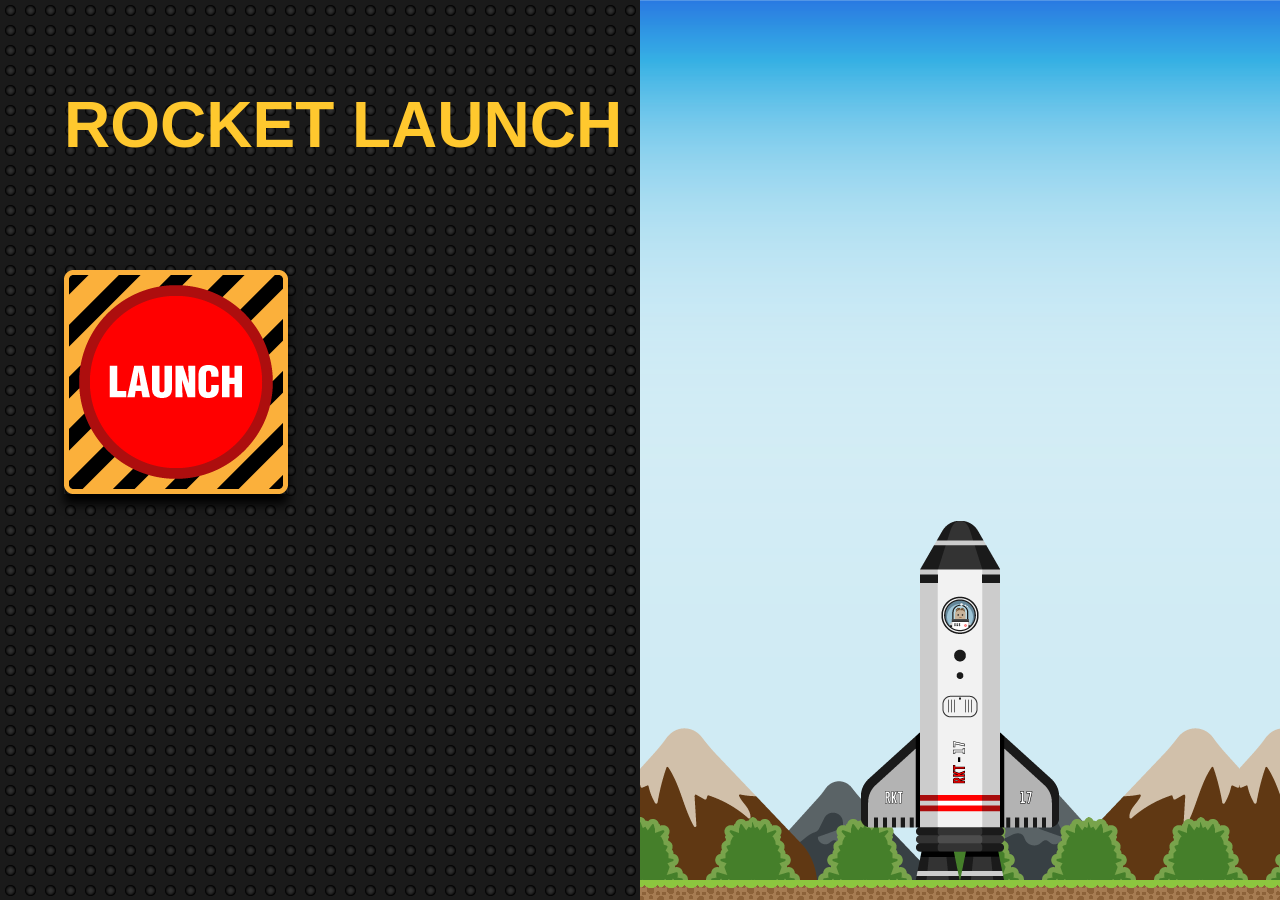
<file: index.html>
<!DOCTYPE html>
<html lang="en">
<head>
	<meta charset="UTF-8">
	<title>Skillshare Rocket</title>
	<script type="text/javascript" src="js/script.js"></script>
	<link rel="stylesheet" href="css/style.css">
</head>
<body class="body-stage1">

	<div class="lanzamiento">
		<div class="stage1">	
			<div class="box1">	
				<h1>ROCKET LAUNCH</h1>
			</div>
				<a href="#" class="boton" onclick="cambiaEstado(2)"></a>
		</div>

		<div class="stage2">
		<div class="box1">	
				<h1>ROCKET LAUNCH</h1>
			</div>
			<div class="boxcountdown">	
				<h1 class="countdown" id="cuentabajo">10</h1>
			</div>
				<a href="#" class="cancel" onclick="cambiaEstado(1)"></a>
		</div>

		<div class="stage3">
			<div class="box1">	
				<h1>ROCKET LAUNCH</h1>
			</div>
			<div class="lanzado">	
				<h1 class="good">LANCHED</h1>
			</div>
		</div>

		<div class="stage4">	
			<div class="box1">	
				<h1>ROCKET LAUNCH</h1>
			</div>
			<div class="lanzado">
				<h1 class="good-2">Well Done!</h1>
			</div>
			<a href="#" class="doitagain" onclick="cambiaEstado(1)">FLY AGAIN</a>
		</div>

		<div class="stage5">
			<div class="box1">	
				<h1>ROCKET LAUNCH</h1>
			</div>	
			<div class="lanzado">
				<h1 class="wrong">FAIL!!!</h1>
			</div>
			<a href="#" class="tryagain" onclick="cambiaEstado(1)">TRY AGAIN</a>
		</div>

	</div>
	
	<div class="espacio">
		<div class="cielo"></div>
		<div class="cohete"></div>
		<div class="nervioso" id="nervous"></div>
		<div class="almost" id="casi"></div>
		<div class="montanhas"></div>
		<div class="arbustos"></div>
		<div class="suelo"></div>		
	</div>
	
</body>
</html>
</file>
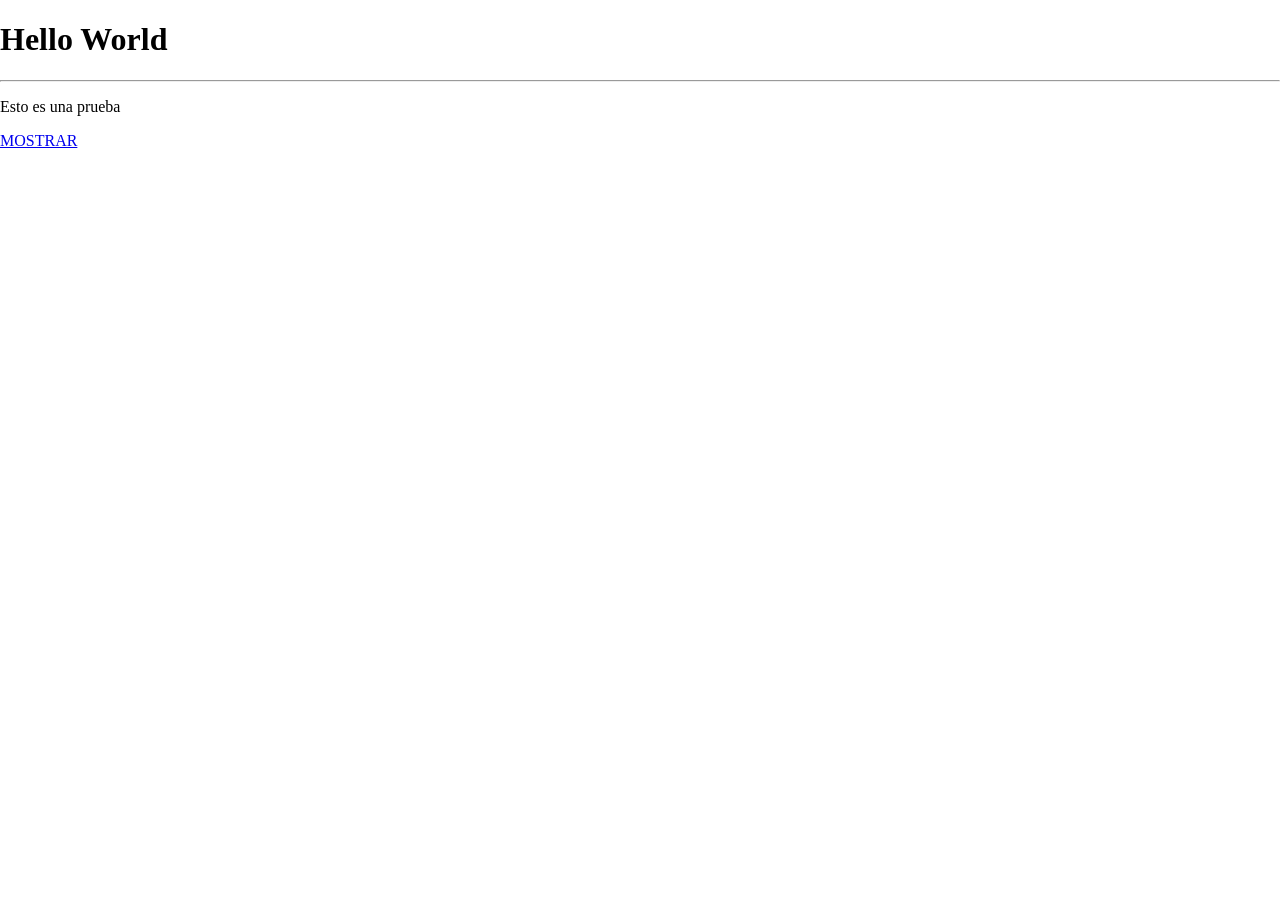
<file: test.html>
<!DOCTYPE html>
<html lang="en">
<head>
	<meta charset="UTF-8">
	<title>Skillshare Rocket</title>
	<script type="text/javascript" src="js/script.js"></script>
	<link rel="stylesheet" href="css/style.css">
</head>
<body>
	<h1>Hello World</h1>
	<hr>

	<p>Esto es una prueba</p>
	<a href="#" onclick="showHide(), cambiarPalabra()" id="cambiarPalabra">MOSTRAR</a>
	<!-- <a href="#" onclick="colorChange()">CAMBIAR COLOR</a> -->

	<div class="caja" id="box1" onclick="colorChange()">
		
	</div>

	
</body>
</html>
</file>
<file: css/style.css>
/*estilos css*/

body {
	margin: 0;
	padding: 0;
}

.stage1,
.stage2,
.stage3,
.stage4,
.stage5 {
	display: none;
}

body.body-stage1 .stage1{ display: block; }
body.body-stage2 .stage2{ display: block; }
body.body-stage3 .stage3{ display: block; }
body.body-stage4 .stage4{ display: block; }
body.body-stage5 .stage5{ display: block; }

.lanzamiento {
	width: 50%;
	height: 100%;
	background-color: #1A1A1A;
	background-image: url("../img/background.png");
	position: fixed;
	left: 0px;
}

.lanzamiento .box1 {
	position: absolute;
	color: #FFC82E;
	font-family: 'helvetica', sans-serif;
	font-weight: bolder;
	left: 10%;
	top: 5%;
	font-size: 200%;
}

.lanzamiento .boton {
	position: absolute;	
	width: 224px;
	height: 224px;
	top:30%;
	left:10%;
	background: url("../img/launch-1.png") no-repeat 0 0;
	box-shadow: 0px 10px 10px #000; /*posicionX posicionY difuminado color*/
}

.lanzamiento .boton:hover {
	background: url("../img/launch-2.png") no-repeat 0 0;
}

.lanzamiento .boxcountdown {
	position: absolute;	
	width: 224px;
	height: 224px;
	top:30%;
	left:10%;
	background-color: #000;
	border-radius: 20px;
}

.lanzamiento .boxcountdown .countdown {
	color: red;
	font-size: 200px;
	position: relative;
	text-align: center;
	line-height: 0px;
	bottom: 20px;
	font-family: 'helvetica', sans-serif;
}

.lanzamiento .cancel {
	position: absolute;	
	width: 224px;
	height: 224px;
	top:30%;
	left:40%;
	background: url("../img/abort-1.png") no-repeat 0 0;
	box-shadow: 0px 10px 10px #000; /*posicionX posicionY difuminado color*/
}

.lanzamiento .cancel:hover {
	background: url("../img/abort-2.png") no-repeat 0 0;
}

.lanzamiento .lanzado {
	position: absolute;	
	width: 500px;
	height: 224px;
	top:30%;
	left:10%;
	background-color: #000;
	border-radius: 20px;
}

.lanzamiento .lanzado .good {
	font-size: 95px;
	color: red;
	font-family: 'helvetica', sans-serif;
	text-align: center;
}

.lanzamiento .lanzado .good-2 {
	margin-top: 70px;
	font-size: 80px;
	color: #00FF00;
	font-family: 'helvetica', sans-serif;
	text-align: center;
}

.lanzamiento .lanzado .wrong{
	margin-top: 70px;
	font-size: 80px;
	color: red;
	font-family: 'helvetica', sans-serif;
	text-align: center;
}

.lanzamiento .doitagain {
	width: 200px;
	height: 120px;
	background-color: #2C75C4;
	top: 60%;
    left: 10%;
	position: absolute;
	text-align: center;
	text-decoration: none;
	font-family: 'helvetica', sans-serif;
	color: white;
	border-radius: 10px;
	padding-top: 82px;
	font-size: 28px;
	box-shadow: 0px 7px 10px #0C1933;
}

.lanzamiento .doitagain:hover {
	background-color: #1B568C;
}

.lanzamiento .tryagain {
	width: 200px;
	height: 120px;
	background-color: #E5281A;
	top: 60%;
    left: 10%;
	position: absolute;
	text-align: center;
	text-decoration: none;
	font-family: 'helvetica', sans-serif;
	color: white;
	border-radius: 10px;
	padding-top: 72px;
	font-size: 28px;
	box-shadow: 0px 7px 10px #330805;
}

.lanzamiento .tryagain:hover {
	background-color: #AD1C12;
}

.espacio {
	width: 50%;
	height: 100%;
	background-color: #D0EBF4;
	position: fixed;
	right: 0px; 
}

.espacio .cielo {
	width: 100%;
	height: 768px;
	position: absolute;
	top: 0px;
	background: url("../img/cielo-degradado.png") repeat-x;
}

.espacio .cohete {
	width: 198px;
	height: 359px;
	background: url("../img/cohete.png") no-repeat;
	bottom: 20px;
	position: absolute;
	left: 50%;
	transition: bottom 10000ms;
	z-index: 100;
	margin-left: -99px;
}

body.body-stage1 .cohete,
body.body-stage5 .cohete {
	transition: none;
}

body.body-stage2 .cohete {
	background: url("../img/ignition.gif") no-repeat 0 0;
	height: 379px;
	bottom: 0px;
	transition: none;
}

body.body-stage3 .cohete,
body.body-stage4 .cohete {
	background: url("../img/cohete-estado3.gif") no-repeat;
	bottom: 3000px;
	height: 388px;
}
body.body-stage5 .cohete {
	background: url("../img/explosion.gif") no-repeat;
	width: 263px;
	height: 192px;
	bottom: auto;
}

.espacio .montanhas {
	position: absolute;
	bottom: 20px;
	width: 100%;
	height: 158px;
	background: url("../img/montanhas.png") repeat-x;
	z-index: 0;
}

.espacio .arbustos {
	position: absolute;
	width: 100%;
	height: 70px;
	bottom: 20px;
	z-index: 1;
	background: url("../img/arbustos.png") repeat-x;
}

.espacio .suelo {
	position: absolute;
	width: 100%;
	height: 20px;
	bottom: 0px;
	background:url("../img/suelo.png") repeat-x;
}

.nervioso {
	background: url("../img/nervioso.png") no-repeat 0 0;
	width: 200px;
	height: 160px;
	position: absolute;
	bottom: 280px;
	left: 50%;
	margin-left: -250px;
	display: none;
}

.nervioso.mostrar {
	display: block;
}

.almost {
	background: url("../img/thisisit.png") no-repeat 0 0;
	width: 200px;
	height: 160px;
	position: absolute;
	bottom: 280px;
	left: 50%;
	margin-left: 50px;
	display: none;
}

.almost.mostrar {
	display: block;
}
</file>
